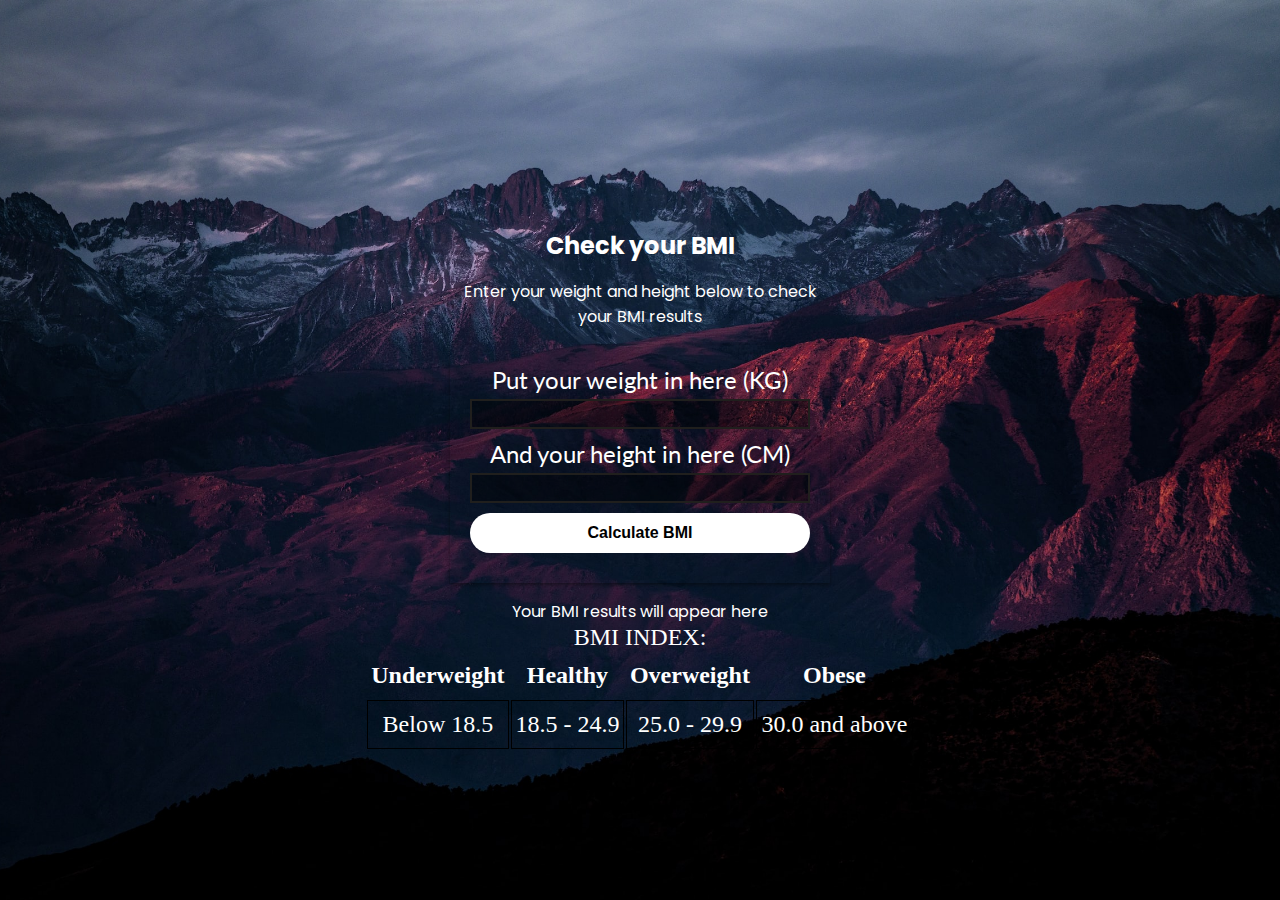
<file: bmiCacl.html>
<html>
<head>
	<title>BMI Calculator</title>
	<meta name="viewport" content="width=device-width, initial-scale=1.0, user-scalable=no">
	<link rel="stylesheet" type="text/css" href="stylesheet.css">
	<link href="https://fonts.googleapis.com/css?family=Open+Sans" rel="stylesheet">
    <link href="https://fonts.googleapis.com/css2?family=Climate+Crisis&family=Poppins:wght@200&display=swap" rel="stylesheet">
    <link href="https://fonts.googleapis.com/css2?family=Lato:wght@300&family=Montserrat:wght@800&family=Poppins:wght@200&family=Ubuntu&display=swap" rel="stylesheet">
</head>
<body>
<div class="boxM">
    <div class="container">
    	<div class="panel">
    		<h2 class="text-center">Check your BMI</h2>
    		
    			<p id="introText" class="text-center">Enter your weight and height below to check your BMI results</p>
    			
    			<form class="box1">
    				<div id="weightInput">
    					<p class="instruction">Put your weight in here (KG)</p>
    		     		<input id="weight" type="number" pattern="[0-9]*" name="a" />
    				</div>
    				<div id="heightInput">
    					<p class="instruction">And your height in here (CM)</p>
	    				 <input id="height" type="number" pattern="[0-9]*" name="b"/> 
    				</div>
    		     <button type="button" class="btn buton" onclick="calculate()">Calculate BMI</button>
    		</form>
    		<div id="results" class="text-center">Your BMI results will appear here</div>
    	</div>
    </div>
	<div id="table">
		<table class="bmitable">
			<caption class="capt">BMI INDEX:</caption>
			<tr>
				<th>Underweight</th>
				<th>Healthy</th>
				<th>Overweight</th>
				<th>Obese</th>
			</tr>
			<tr>
				<td>Below 18.5</td>
				<td>18.5 - 24.9</td>
				<td>25.0 - 29.9 </td>
				<td>30.0 and above</td>

			</tr>
		</table>
	</div>
</div>
	<script src="bmical.js"></script>
</body>
</html>
</file>
<file: stylesheet.css>
body {
    background-color: rgb(170, 161, 212);
    text-align: center;
    background: url("/images/bgforbmi.jpg")no-repeat;
    background-position: center;
    background-size: cover;

}
.boxM{
    padding-top: 200px;
}
.text-center{
    color:#fff;
    font-family: 'poppins',sans-serif;
}
.box1{
    background: transparent;
}
#weightInput{
    color:#fff;
}
#heightInput{
    color:#fff;
}
#results{
    color:#fff;
}
.instruction{
    font-family: 'Lato', sans-serif;
    font-size: 1.5rem;

}
.capt{
    color:#fff;
}
.buton{
    width: 100%;
    height: 40px;
    border-radius: 40px;
    background:#fff;
    border:none;
    outline:none;
    cursor:pointer;
    font-size: 1em;
    font-weight: 600;
}
button {
    background-color: rgba(0,0,0,0);
    outline: none;
}

h2 {
    margin-bottom: 10px;
}

.btn {
    margin-bottom: 10px;
    margin-left: auto;
    margin-right: auto;
    display: block;
}

input {
    width: 100%;
    padding: 5px 14px;
    border: 2px solid #201f1d;
    margin-bottom: 10px;
    background-color: rgba(0,0,0,.4);
    outline: none;
    color: #fff;
    font-size: 14px;
}

input:focus {
    border: 2px solid rgba(0,0,0,.4);
    background-color: rgb(60,60,60);
}

form {
    background-color: #fff;
    padding: 20px;
    color: #000;
    box-shadow: 0 2px 4px 0 rgba(0,0,0,.4);
}

form p {
    margin-bottom: 5px;
}

form p:nth-child(1){
    margin-top: 0;
}
.bmitable{
    background: transparent;
    color:#fff;
    font-size: 1.5rem;
    border:none;
    outline:none;
    cursor:pointer;
}

.panel {
    margin-top: 20px;
    float: none;
}

@media (min-width: 768px) {
    .panel {
        width: 50%;
        margin-left: auto;
        margin-right: auto;
    }
}

@media (min-width: 1024px) {
    .panel {
        width: 30%;
        margin-left: auto;
        margin-right: auto;
    }
}
table{
    height: 100px;
    width: 550px;
    background-color: rgb(182, 202, 195);
    margin: 0 auto;
    border: 5px solid cornflowerblue;
}
table.th,td{
    margin: auto;
    text-align: center;
    border: 1px solid black ;
}
</file>
